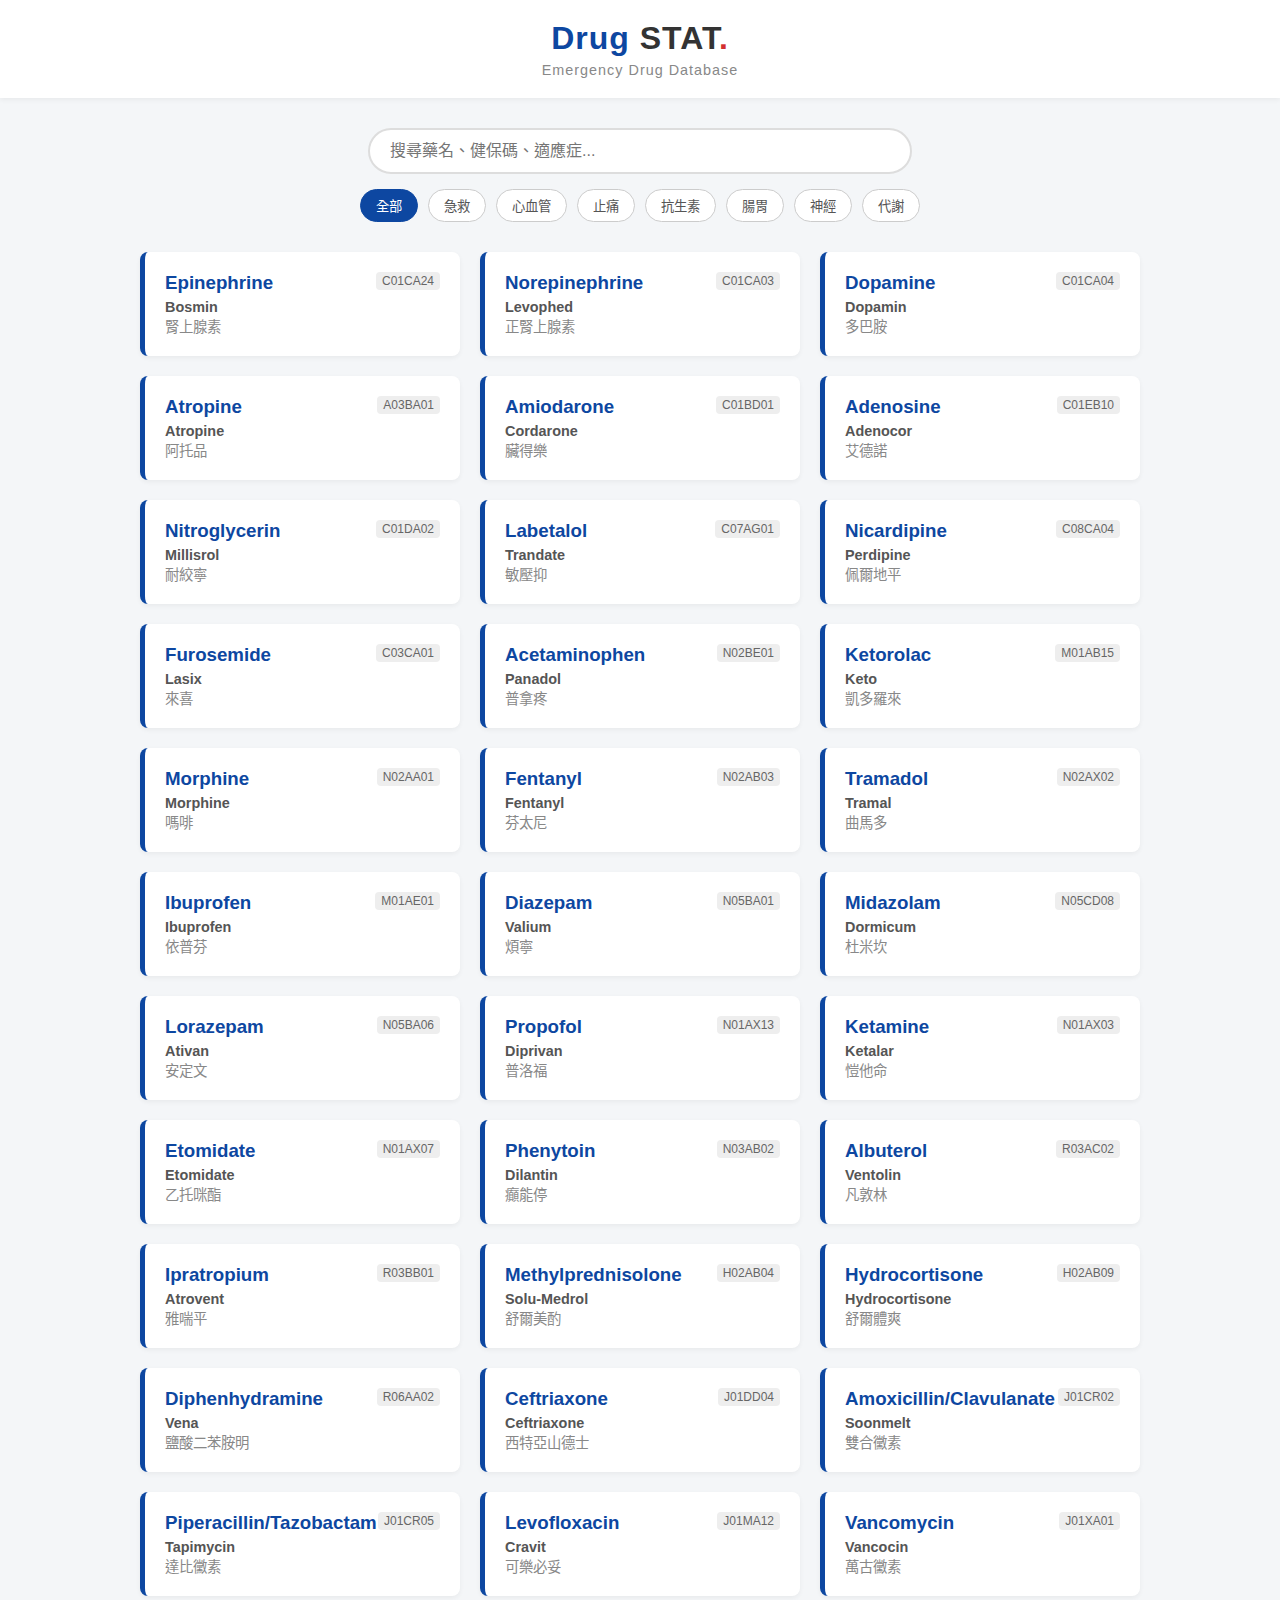
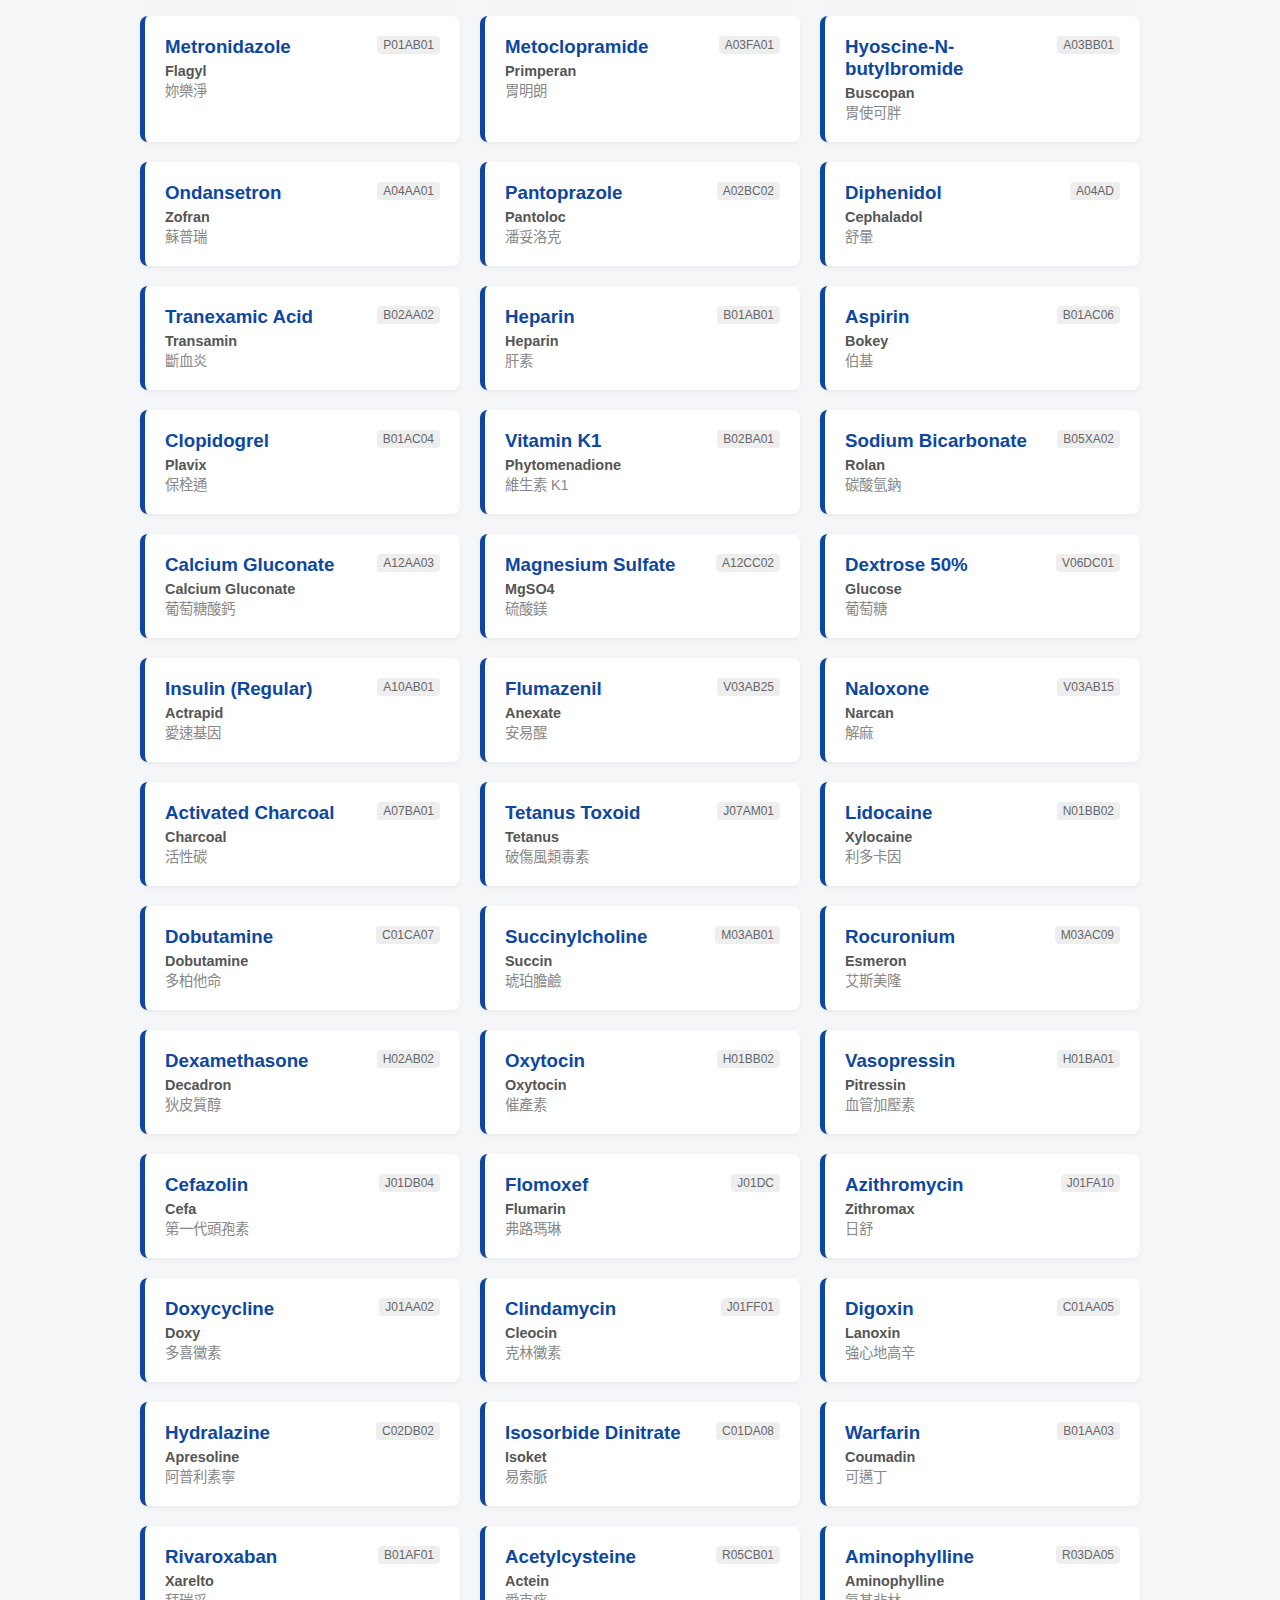
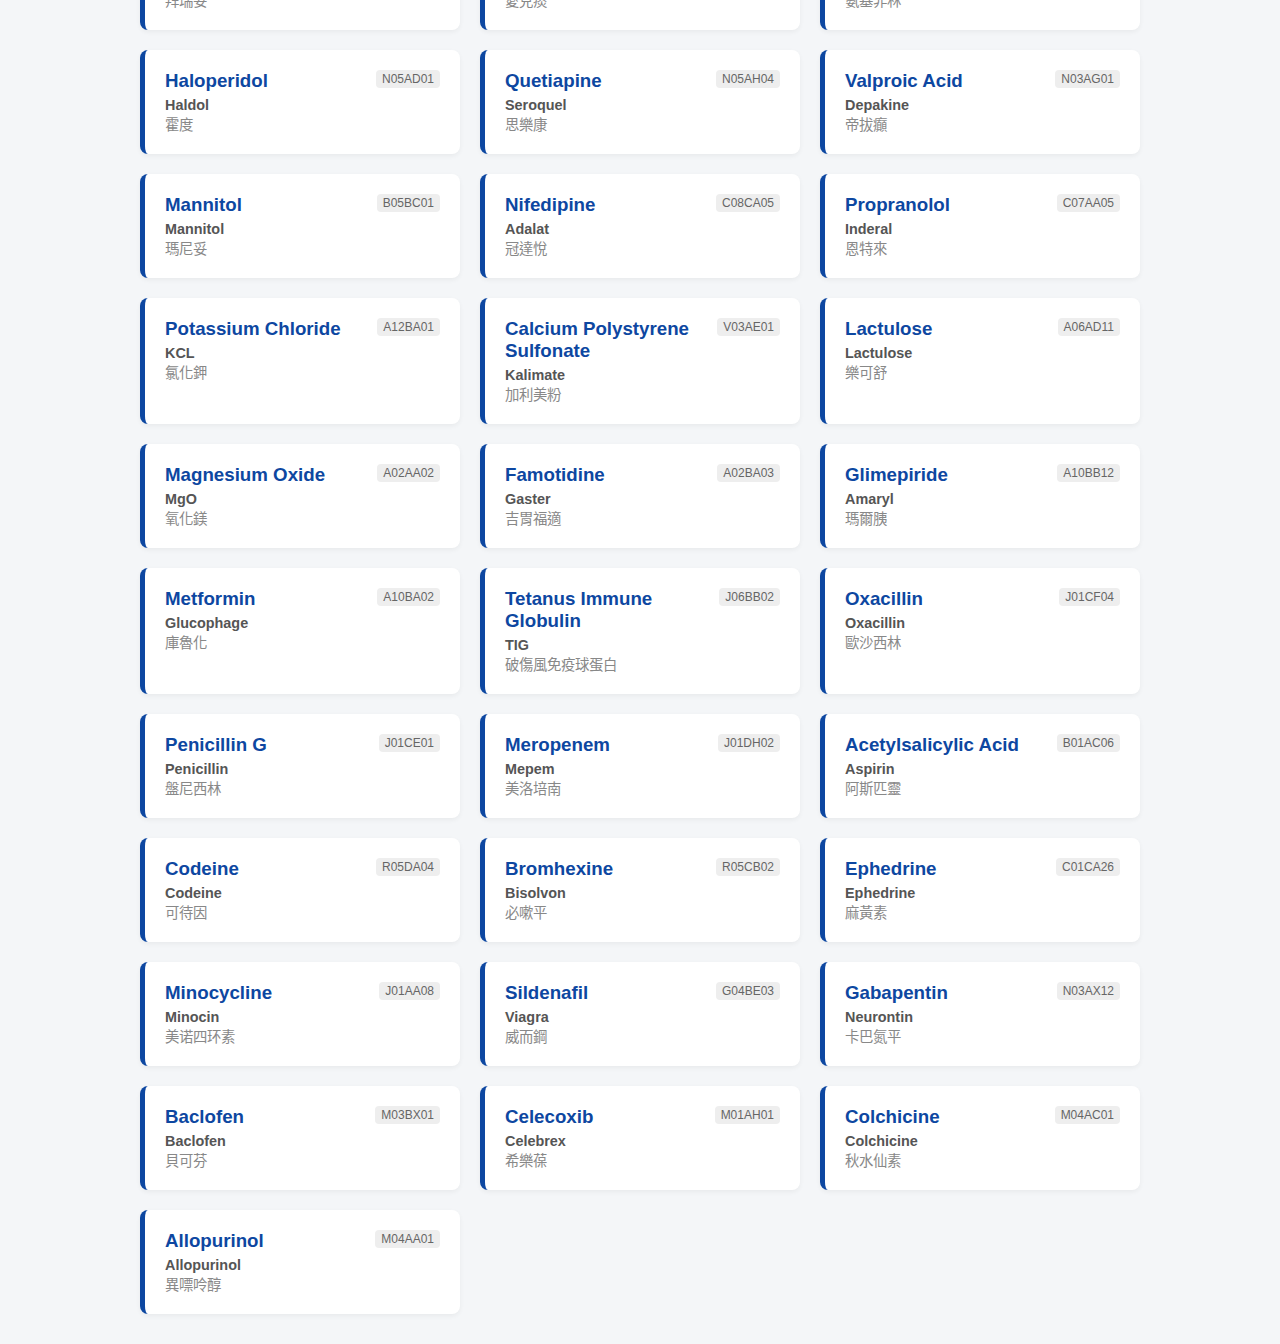
<file: index.html>
<!DOCTYPE html>
<html lang="zh-TW">
<head>
    <meta charset="UTF-8">
    <meta name="viewport" content="width=device-width, initial-scale=1.0">
    <title>Drug STAT. | 急診藥物速查</title>
    <link rel="stylesheet" href="style.css">
</head>
<body>

    <header>
        <div class="brand">
            <!-- 簡單俐落的 Logo -->
            <h1><span class="c-blue">Drug</span> STAT<span class="c-red">.</span></h1>
            <p>Emergency Drug Database</p>
        </div>
    </header>

    <div class="container">
        <!-- 搜尋與過濾區 -->
        <div class="search-box">
            <input type="text" id="searchInput" placeholder="搜尋藥名、健保碼、適應症...">
            <div class="cats" id="catGroup">
                <button class="active" data-cat="all">全部</button>
                <button data-cat="急救">急救</button>
                <button data-cat="心血管">心血管</button>
                <button data-cat="止痛">止痛</button>
                <button data-cat="抗生素">抗生素</button>
                <button data-cat="腸胃">腸胃</button>
                <button data-cat="神經">神經</button>
                <button data-cat="代謝">代謝</button>
            </div>
        </div>

        <!-- 藥物列表 -->
        <div id="grid" class="grid"></div>
    </div>

    <!-- 詳細資料 Modal -->
    <div id="modal" class="modal">
        <div class="modal-content">
            <span class="close-btn" id="closeBtn">&times;</span>
            
            <div class="modal-header">
                <div class="title-row">
                    <h2 id="m-name">藥物學名</h2>
                    <span id="m-preg" class="badge-preg">Cat.?</span>
                </div>
                <div class="sub-title" id="m-en">Brand Name</div>
                <div class="zh-title" id="m-zh">中文商品名</div>
                
                <div class="tags-row">
                    <span class="badge-atc">ATC: <span id="m-atc"></span></span>
                    <span class="badge-nhi">NHI: <span id="m-nhi"></span></span>
                </div>
            </div>

            <div class="modal-body">
                <div class="info-sec">
                    <h4>⚙️ 機轉 Mechanism</h4>
                    <p id="m-mech"></p>
                </div>
                <div class="info-sec">
                    <h4>🎯 適應症 Indication</h4>
                    <p id="m-ind"></p>
                </div>
                <div class="info-sec">
                    <h4>⚠️ 副作用 Side Effects</h4>
                    <p id="m-side"></p>
                </div>
                <div class="info-sec warn-box">
                    <h4>⛔ 注意事項 Precautions</h4>
                    <p id="m-warn"></p>
                </div>
            </div>
        </div>
    </div>

    <script src="script.js"></script>
</body>
</html>
</file>
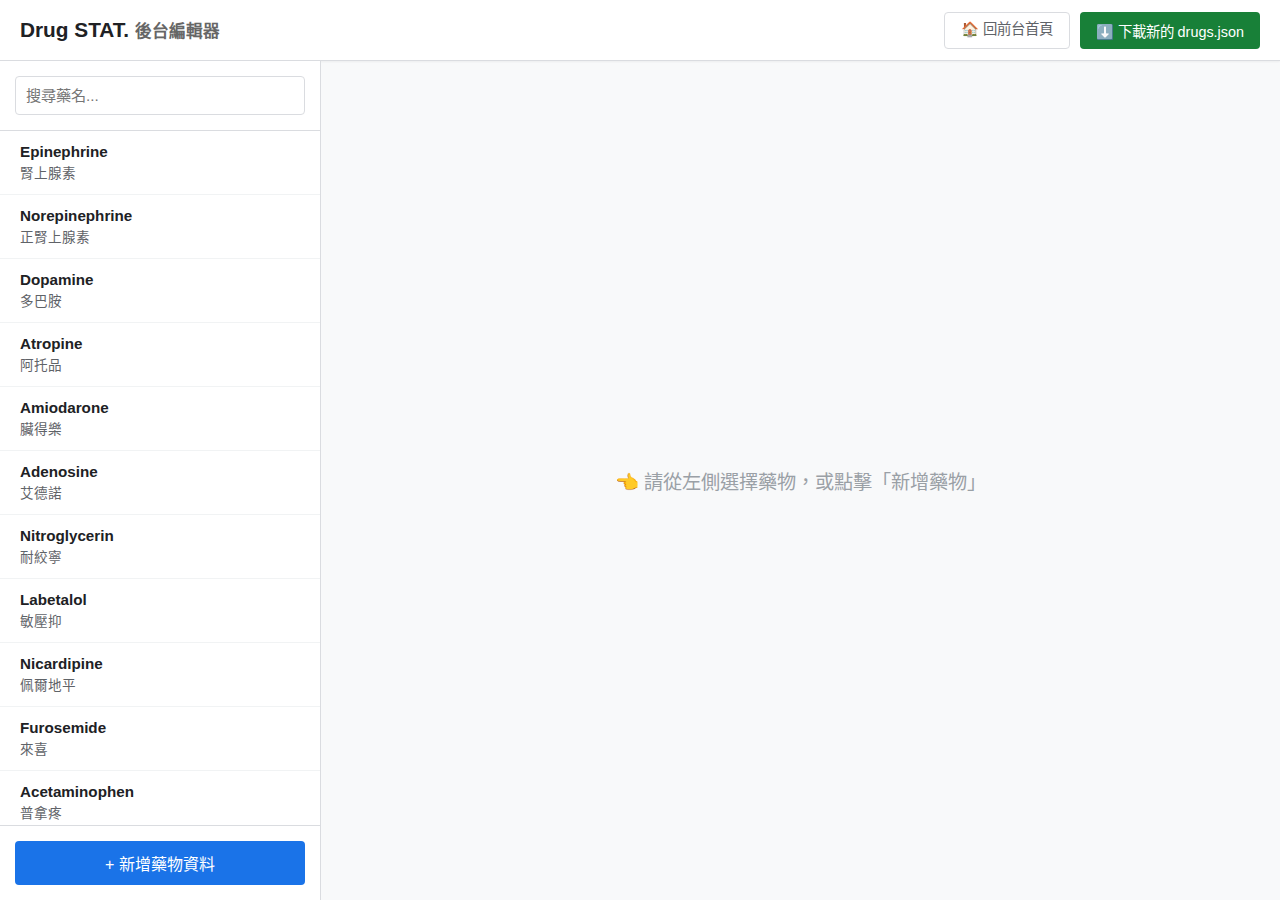
<file: editor.html>
<!DOCTYPE html>
<html lang="zh-TW">
<head>
    <meta charset="UTF-8">
    <meta name="viewport" content="width=device-width, initial-scale=1.0">
    <title>Drug STAT. 資料庫管理</title>
    <!-- 引入外部 CSS -->
    <link rel="stylesheet" href="editor.css">
</head>
<body>

<header>
    <h1>Drug STAT. <span style="font-size:0.8em; color:#666;">後台編輯器</span></h1>
    <div class="actions">
        <a href="index.html" class="btn-home">🏠 回前台首頁</a>
        <button class="btn-download" onclick="downloadJSON()">⬇️ 下載新的 drugs.json</button>
    </div>
</header>

<div class="container">
    <!-- 左側：搜尋與清單 -->
    <div class="sidebar">
        <div class="search-bar">
            <input type="text" id="searchBox" placeholder="搜尋藥名..." oninput="filterList()">
        </div>
        <ul class="drug-list" id="drugList">
            <!-- JS 會自動產生列表 -->
        </ul>
        <div class="add-btn-area">
            <button class="btn-add" onclick="addNew()">+ 新增藥物資料</button>
        </div>
    </div>

    <!-- 右側：編輯表單 -->
    <div class="editor-area" id="editorArea">
        <div class="editor-header">
            <h2 id="editTitle">編輯藥物</h2>
            <span class="id-badge">ID: <span id="displayId">-</span></span>
        </div>
        
        <form id="drugForm" onsubmit="saveDrug(event)">
            <input type="hidden" id="id">
            
            <div class="form-grid">
                <div class="form-group full-width">
                    <label>英文學名 (Generic Name)</label>
                    <input type="text" id="generic_name" required>
                </div>
                
                <div class="form-group">
                    <label>英文商品名 (Brand Name EN)</label>
                    <input type="text" id="brand_name_en">
                </div>
                
                <div class="form-group">
                    <label>中文商品名 (Brand Name ZH)</label>
                    <input type="text" id="brand_name_zh">
                </div>
                
                <div class="form-group">
                    <label>ATC 代碼</label>
                    <input type="text" id="atc_code">
                </div>
                
                <div class="form-group">
                    <label>健保代碼 (NHI Code)</label>
                    <input type="text" id="nhi_code">
                </div>
                
                <div class="form-group">
                    <label>分類 (Category)</label>
                    <input type="text" id="category" list="catList">
                    <datalist id="catList">
                        <option value="急救/升壓"><option value="心血管"><option value="止痛"><option value="抗生素">
                        <option value="呼吸道"><option value="腸胃"><option value="神經/鎮靜"><option value="代謝">
                        <option value="血液"><option value="電解質"><option value="婦產/急救"><option value="解毒">
                    </datalist>
                </div>
                
                <div class="form-group">
                    <label>懷孕分級 (Pregnancy Category)</label>
                    <select id="pregnancy_category">
                        <option value="">未知</option>
                        <option value="A">A (安全)</option>
                        <option value="B">B (可能安全)</option>
                        <option value="C">C (謹慎使用)</option>
                        <option value="D">D (危險但必要時可用)</option>
                        <option value="X">X (絕對禁用)</option>
                    </select>
                </div>

                <div class="form-group full-width">
                    <label>藥理機轉 (Mechanism)</label>
                    <textarea id="mechanism"></textarea>
                </div>
                
                <div class="form-group full-width">
                    <label>適應症 (Indication)</label>
                    <textarea id="indication"></textarea>
                </div>
                
                <div class="form-group full-width">
                    <label>副作用 (Side Effect)</label>
                    <textarea id="side_effect"></textarea>
                </div>
                
                <div class="form-group full-width">
                    <label>注意事項 (Precautions)</label>
                    <textarea id="precautions"></textarea>
                </div>
            </div>

            <div class="form-footer">
                <button type="button" class="btn-del" onclick="deleteDrug()">🗑️ 刪除</button>
                <button type="submit" class="btn-save">💾 確認修改 (暫存)</button>
            </div>
        </form>
    </div>
    
    <!-- 空白狀態提示 -->
    <div id="emptyState" class="empty-state">
        <p>👈 請從左側選擇藥物，或點擊「新增藥物」</p>
    </div>
</div>

<div id="toast" class="status-msg">已儲存！</div>

<!-- 引入外部 JS -->
<script src="editor.js"></script>
</body>
</html>
</file>
<file: style.css>
/* style.css - 簡潔版 */
:root {
    --primary: #0d47a1;    /* 專業深藍 */
    --bg-color: #f4f6f8;
    --card-bg: #ffffff;
    --text-main: #333;
    --text-light: #666;
    --border-radius: 8px;
}

body {
    font-family: 'Segoe UI', Roboto, 'Noto Sans TC', sans-serif;
    background-color: var(--bg-color);
    color: var(--text-main);
    margin: 0;
    padding: 0;
}

/* Header */
header {
    background: #fff;
    padding: 20px;
    text-align: center;
    box-shadow: 0 2px 5px rgba(0,0,0,0.05);
}
.brand h1 { margin: 0; font-size: 2rem; letter-spacing: 1px; }
.brand p { margin: 5px 0 0; color: #888; font-size: 0.9rem; letter-spacing: 1px; }
.c-blue { color: var(--primary); }
.c-red { color: #d32f2f; }

/* Container */
.container { max-width: 1000px; margin: 30px auto; padding: 0 20px; }

/* Search */
.search-box { text-align: center; margin-bottom: 30px; }
#searchInput {
    width: 100%; max-width: 500px; padding: 12px 20px;
    font-size: 1rem; border: 2px solid #ddd; border-radius: 50px;
    outline: none; transition: 0.3s;
}
#searchInput:focus { border-color: var(--primary); }

.cats { display: flex; justify-content: center; gap: 10px; flex-wrap: wrap; margin-top: 15px; }
.cats button {
    background: #fff; border: 1px solid #ccc; color: #555;
    padding: 6px 15px; border-radius: 20px; cursor: pointer; transition: 0.2s;
}
.cats button:hover, .cats button.active {
    background: var(--primary); color: #fff; border-color: var(--primary);
}

/* Grid Layout */
.grid {
    display: grid;
    grid-template-columns: repeat(auto-fill, minmax(280px, 1fr));
    gap: 20px;
}

.card {
    background: var(--card-bg);
    padding: 20px;
    border-radius: var(--border-radius);
    box-shadow: 0 2px 5px rgba(0,0,0,0.05);
    border-left: 5px solid var(--primary);
    cursor: pointer;
    transition: transform 0.2s;
}
.card:hover { transform: translateY(-3px); box-shadow: 0 5px 15px rgba(0,0,0,0.1); }
.card h3 { margin: 0 0 5px; color: var(--primary); }
.card .sub { font-size: 0.9rem; color: #555; font-weight: bold; }
.card .zh { font-size: 0.9rem; color: #888; }
.atc-small { float: right; font-size: 0.75rem; background: #eee; padding: 2px 6px; border-radius: 4px; color: #666; }

/* Modal */
.modal {
    display: none; position: fixed; z-index: 999;
    left: 0; top: 0; width: 100%; height: 100%;
    background-color: rgba(0,0,0,0.5);
    backdrop-filter: blur(2px);
}
.modal-content {
    background: #fff; margin: 5vh auto; width: 90%; max-width: 600px;
    border-radius: var(--border-radius); overflow: hidden;
    animation: slideDown 0.3s ease;
}
@keyframes slideDown { from {opacity:0; transform:translateY(-20px);} to {opacity:1; transform:translateY(0);} }

.modal-header { padding: 25px; border-bottom: 1px solid #eee; position: relative; }
.close-btn { position: absolute; right: 20px; top: 20px; font-size: 24px; cursor: pointer; color: #999; }

.title-row { display: flex; align-items: center; gap: 10px; margin-bottom: 5px; }
.modal-header h2 { margin: 0; color: var(--primary); }
.sub-title { font-size: 1.1rem; color: #333; font-weight: bold; }
.zh-title { color: #666; margin-bottom: 10px; }

.tags-row { display: flex; gap: 10px; font-size: 0.85rem; }
.badge-atc, .badge-nhi { background: #f0f0f0; padding: 4px 8px; border-radius: 4px; font-family: monospace; color: #555; }

/* 孕婦分級顏色 */
.badge-preg { padding: 3px 8px; border-radius: 12px; color: #fff; font-weight: bold; font-size: 0.85rem; }
.preg-A, .preg-B { background: #4caf50; } /* 綠 */
.preg-C { background: #ff9800; }        /* 橘 */
.preg-D, .preg-X { background: #f44336; } /* 紅 */

.modal-body { padding: 25px; max-height: 60vh; overflow-y: auto; }
.info-sec { margin-bottom: 20px; }
.info-sec h4 { margin: 0 0 5px; color: #444; border-bottom: 2px solid #eee; padding-bottom: 5px; font-size: 0.95rem; }
.info-sec p { margin: 0; line-height: 1.6; color: #333; }
.warn-box { background: #fff5f5; padding: 15px; border-radius: 8px; border-left: 4px solid #f44336; }
</file>
<file: editor.css>
:root {
    --primary: #1a73e8;       /* Google Blue */
    --primary-dark: #1557b0;
    --danger: #d93025;        /* Google Red */
    --bg-color: #f8f9fa;
    --border-color: #dadce0;
    --text-main: #202124;
    --sidebar-width: 320px;
}

body {
    margin: 0;
    font-family: 'Roboto', 'Noto Sans TC', sans-serif;
    background: var(--bg-color);
    color: var(--text-main);
    height: 100vh;
    display: flex;
    flex-direction: column;
}

/* 頂部導航列 */
header {
    background: #fff;
    padding: 0 20px;
    height: 60px;
    border-bottom: 1px solid var(--border-color);
    display: flex;
    justify-content: space-between;
    align-items: center;
    box-shadow: 0 1px 2px rgba(0,0,0,0.05);
}

h1 { margin: 0; font-size: 1.3rem; }

.actions { display: flex; gap: 10px; }

button, .btn-home {
    cursor: pointer;
    padding: 8px 16px;
    border: none;
    border-radius: 4px;
    font-weight: 500;
    font-size: 0.9rem;
    transition: 0.2s;
    text-decoration: none;
    display: inline-block;
}

.btn-home { background: transparent; color: #5f6368; border: 1px solid var(--border-color); line-height: 1.2; }
.btn-home:hover { background: #f1f3f4; color: #202124; }

.btn-download { background: #188038; color: white; }
.btn-download:hover { background: #137333; box-shadow: 0 1px 3px rgba(0,0,0,0.2); }

/* 主容器 */
.container { display: flex; flex: 1; overflow: hidden; }

/* 左側邊欄 */
.sidebar {
    width: var(--sidebar-width);
    background: #fff;
    border-right: 1px solid var(--border-color);
    display: flex;
    flex-direction: column;
    z-index: 2;
}

.search-bar { padding: 15px; border-bottom: 1px solid var(--border-color); }
.search-bar input {
    width: 100%; padding: 10px;
    border: 1px solid var(--border-color);
    border-radius: 4px;
    box-sizing: border-box;
    font-size: 0.95rem;
}
.search-bar input:focus { border-color: var(--primary); outline: none; }

.drug-list {
    flex: 1; overflow-y: auto;
    list-style: none; padding: 0; margin: 0;
}

.list-item {
    padding: 12px 20px;
    border-bottom: 1px solid #f1f3f4;
    cursor: pointer;
    transition: background 0.1s;
}
.list-item:hover { background: #f8f9fa; }
.list-item.active {
    background: #e8f0fe;
    color: var(--primary);
    border-left: 4px solid var(--primary);
}
.list-item b { display: block; font-size: 0.95rem; margin-bottom: 2px; }
.list-item small { color: #5f6368; font-size: 0.85rem; }

.add-btn-area { padding: 15px; border-top: 1px solid var(--border-color); background: #fff; }
.btn-add {
    width: 100%; padding: 10px;
    background: var(--primary); color: white;
    font-size: 1rem;
}
.btn-add:hover { background: var(--primary-dark); box-shadow: 0 1px 3px rgba(0,0,0,0.2); }

/* 右側編輯區 */
.editor-area {
    flex: 1; padding: 40px; overflow-y: auto;
    background: #fff;
    display: none; /* 預設隱藏 */
}
.editor-area.show { display: block; }

.empty-state {
    flex: 1; display: flex;
    justify-content: center; align-items: center;
    color: #9aa0a6; font-size: 1.2rem;
}

.editor-header {
    display: flex; justify-content: space-between; align-items: center;
    margin-bottom: 20px; border-bottom: 2px solid #f1f3f4; padding-bottom: 10px;
}
.editor-header h2 { margin: 0; color: var(--primary); }
.id-badge { font-family: monospace; color: #5f6368; background: #f1f3f4; padding: 4px 8px; border-radius: 4px; }

/* 表單網格系統 */
.form-grid {
    display: grid;
    grid-template-columns: 1fr 1fr;
    gap: 20px;
    max-width: 900px;
}
.full-width { grid-column: 1 / -1; }

.form-group label {
    display: block; margin-bottom: 6px;
    font-weight: 500; color: #5f6368; font-size: 0.9rem;
}

.form-group input, .form-group select, .form-group textarea { 
    width: 100%; padding: 10px;
    border: 1px solid var(--border-color);
    border-radius: 4px;
    box-sizing: border-box;
    font-size: 1rem;
    font-family: inherit;
    transition: 0.2s;
}
.form-group input:focus, .form-group select:focus, .form-group textarea:focus {
    border-color: var(--primary);
    outline: none;
    background: #fff;
}
.form-group textarea { height: 80px; resize: vertical; }

.form-footer {
    margin-top: 30px; padding-top: 20px;
    border-top: 1px solid var(--border-color);
    display: flex; justify-content: space-between;
    max-width: 900px;
}

.btn-save { background: var(--primary); color: white; padding: 10px 30px; }
.btn-save:hover { background: var(--primary-dark); box-shadow: 0 2px 5px rgba(0,0,0,0.2); }

.btn-del { background: #fff; color: var(--danger); border: 1px solid var(--border-color); }
.btn-del:hover { background: #fce8e6; border-color: transparent; }

/* 提示訊息 Toast */
.status-msg {
    position: fixed; bottom: 30px; right: 30px;
    background: #323232; color: white;
    padding: 12px 24px; border-radius: 4px;
    box-shadow: 0 4px 12px rgba(0,0,0,0.15);
    display: none; animation: fadeIn 0.3s;
    z-index: 10;
}
@keyframes fadeIn { from {opacity:0; transform: translateY(10px);} to {opacity:1; transform: translateY(0);} }
</file>
